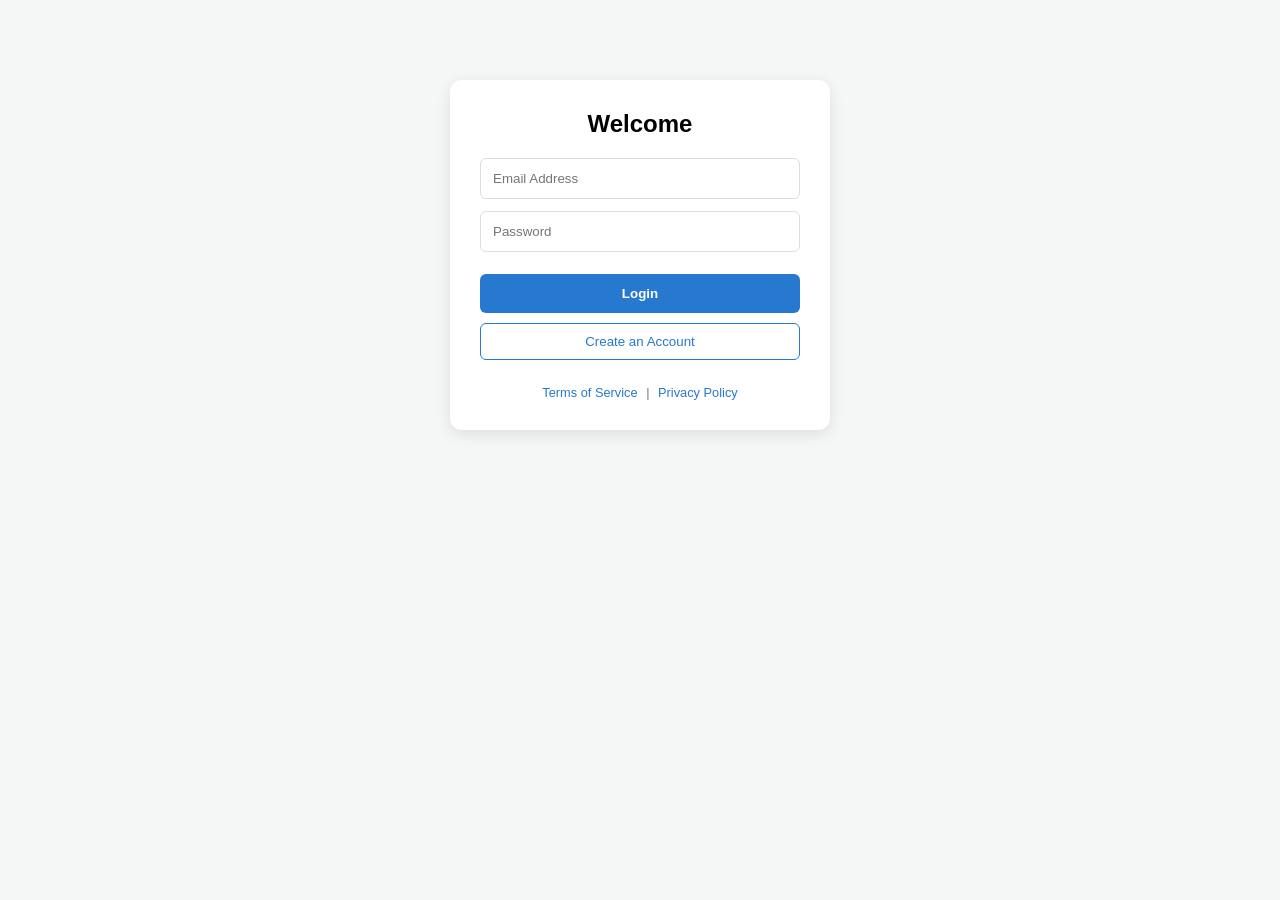
<file: public/index.html>
<!DOCTYPE html>
<html lang="en">
<head>
    <meta charset="UTF-8">
    <title>Login - LeadScanner Pro</title>
    <style>
        body { font-family: 'Segoe UI', sans-serif; display: flex; flex-direction: column; align-items: center; margin-top: 80px; background-color: #f4f7f6; }
        .form-container { background: white; padding: 30px; border-radius: 12px; box-shadow: 0 4px 15px rgba(0,0,0,0.1); width: 320px; }
        input { display: block; margin: 12px 0; padding: 12px; width: 100%; box-sizing: border-box; border: 1px solid #ddd; border-radius: 6px; }
        .btn-primary { width: 100%; padding: 12px; cursor: pointer; background: #2778cf; color: white; border: none; border-radius: 6px; font-weight: 600; margin-top: 10px; }
        .btn-secondary { width: 100%; padding: 10px; cursor: pointer; background: transparent; color: #2778cf; border: 1px solid #2778cf; border-radius: 6px; margin-top: 10px; }
        #responseMsg { text-align: center; font-size: 0.9em; margin-top: 15px; }
        .legal-footer { margin-top: 25px; font-size: 0.8rem; color: #777; text-align: center; }
        .legal-footer a { color: #2778cf; text-decoration: none; margin: 0 5px; }
        .legal-footer a:hover { text-decoration: underline; }
    </style>
</head>
<body>
    <div class="form-container">
        <h2 style="text-align: center; margin-top: 0;">Welcome</h2>
        <input type="email" id="email" placeholder="Email Address">
        <input type="password" id="password" placeholder="Password">
        <button id="submitBtn" class="btn-primary">Login</button>
        <button id="submitSignup" class="btn-secondary">Create an Account</button>
        <p id="responseMsg"></p>
        
        <div class="legal-footer">
            <a href="#">Terms of Service</a> | <a href="#">Privacy Policy</a>
        </div>
    </div>
    <script>
        document.getElementById('submitBtn').addEventListener('click', async () => {
            const payload = { 
                email: document.getElementById('email').value, 
                password: document.getElementById('password').value 
            };
            
            try {
                const response = await fetch('/login', {
                    method: 'POST', 
                    headers: { 'Content-Type': 'application/json' },
                    body: JSON.stringify(payload)
                });
                
                const data = await response.json();
                
                if (response.ok) {
                    localStorage.setItem('userId', data.userId);
                    localStorage.setItem('email', data.email);
                    window.location.href = 'search.html'; // Updated to redirect straight to the app
                } else {
                    document.getElementById('responseMsg').innerText = data.message;
                    document.getElementById('responseMsg').style.color = "red";
                }
            } catch (error) {
                console.error("Login Error:", error);
                document.getElementById('responseMsg').innerText = "Server error. Please try again.";
                document.getElementById('responseMsg').style.color = "red";
            }
        });

        document.getElementById('submitSignup').addEventListener('click', () => {
            window.location.href = 'signup.html';
        });
    </script>
</body>
</html>
</file>
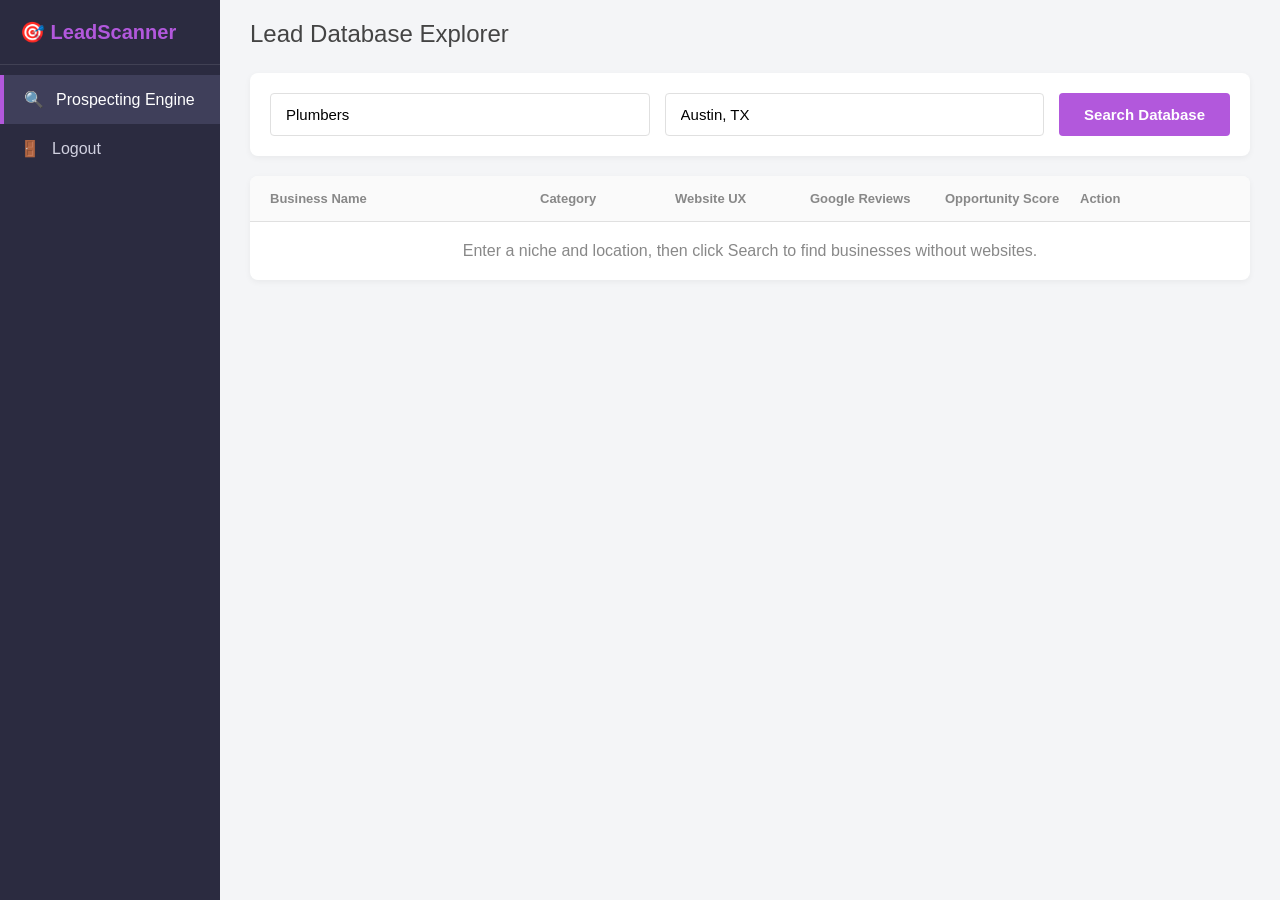
<file: public/search.html>
<!DOCTYPE html>
<html lang="en">
<head>
    <meta charset="UTF-8">
    <meta name="viewport" content="width=device-width, initial-scale=1.0">
    <title>Prospecting | LeadScanner Pro</title>
    <link rel="stylesheet" href="style.css">
</head>
<body>

    <aside class="sidebar">
        <div class="logo">🎯 LeadScanner</div>
        <a href="search.html" class="nav-item active"><span>🔍</span> Prospecting Engine</a>
        <a href="#" class="nav-item" onclick="localStorage.clear(); window.location.href='index.html'"><span>🚪</span> Logout</a>
    </aside>

    <main class="main-content">
        <header class="header">
            <h1>Lead Database Explorer</h1>
        </header>

        <div class="search-bar-container">
            <input type="text" id="search-keyword" class="search-input" placeholder="e.g. Plumbers, Dentists, Roofers..." value="Plumbers">
            <input type="text" id="search-location" class="search-input" placeholder="Location or Zip Code" value="Austin, TX">
            <button id="scan-btn" class="btn-primary">Search Database</button>
        </div>

        <div class="card">
            <div class="table-row table-header">
                <div>Business Name</div>
                <div>Category</div>
                <div>Website UX</div>
                <div>Google Reviews</div>
                <div>Opportunity Score</div>
                <div>Action</div>
            </div>

            <div id="results-container">
                <div style="padding: 20px; text-align: center; color: var(--text-muted);" id="placeholder-text">
                    Enter a niche and location, then click Search to find businesses without websites.
                </div>
            </div>
        </div>
    </main>

    <script>
        let currentPageToken = null;

        function resetSearch() {
            currentPageToken = null;
            const btn = document.getElementById('scan-btn');
            btn.innerText = "Search Database"; 
            btn.disabled = false;
        }

        document.getElementById('search-keyword').addEventListener('input', resetSearch);
        document.getElementById('search-location').addEventListener('input', resetSearch);

        document.getElementById('scan-btn').addEventListener('click', async () => {
            const keyword = document.getElementById('search-keyword').value;
            const location = document.getElementById('search-location').value;
            const btn = document.getElementById('scan-btn');
            const container = document.getElementById('results-container');

            btn.innerText = "Searching...";
            btn.disabled = true;

            if (!currentPageToken) {
                container.innerHTML = "<div style='padding: 20px; text-align: center;' id='loading-text'>Querying secure database...</div>";
            } else {
                const loadingDiv = document.createElement('div');
                loadingDiv.id = 'loading-text';
                loadingDiv.style = "padding: 20px; text-align: center;";
                loadingDiv.innerText = "Fetching next batch of leads...";
                container.appendChild(loadingDiv);
            }

            try {
                const userId = localStorage.getItem('userId'); 

                if (!userId) {
                    container.innerHTML = "<div style='padding: 20px; color: red;'>Authentication Error: Please log in.</div>";
                    return;
                }

                const requestBody = { keyword, location, userId };
                if (currentPageToken) {
                    requestBody.pageToken = currentPageToken;
                }

                const response = await fetch('/api/scan', {
                    method: 'POST',
                    headers: { 'Content-Type': 'application/json' },
                    body: JSON.stringify(requestBody)
                });

                const data = await response.json();

                if (response.status === 429) {
                    const loadingText = document.getElementById('loading-text');
                    if (loadingText) loadingText.remove();
                    
                    container.innerHTML = `
                        <div style="padding: 20px; text-align: center; color: var(--danger); font-weight: bold; font-size: 18px;">
                            🛑 ${data.message}
                        </div>`;
                    return; 
                }

                if (response.ok) {
                    const loadingText = document.getElementById('loading-text');
                    if (loadingText) loadingText.remove();

                    if (!currentPageToken && data.results) {
                        container.innerHTML = ""; 
                    }

                    if (!data.results || data.results.length === 0) {
                        const noMatchDiv = document.createElement('div');
                        noMatchDiv.style = "padding: 20px; text-align: center; color: var(--text-muted); font-style: italic;";
                        noMatchDiv.innerText = "No viable leads in this specific batch (they all had websites). Click search again to check the next batch!";
                        container.appendChild(noMatchDiv);
                    } else {
                        data.results.forEach(place => {
                            const row = document.createElement('div');
                            row.className = 'table-row';
                            
                            const name = place.displayName ? place.displayName.text : 'Unknown Business';
                            const address = place.formattedAddress || 'No Address Provided';
                            const category = place.primaryTypeDisplayName ? place.primaryTypeDisplayName.text : 'Business';
                            const rating = place.rating || 'N/A';
                            const reviewCount = place.userRatingCount || 0;
                            const websiteUxText = place.websiteUri ? 'Third-Party Link' : 'No Website Exists';

                            row.innerHTML = `
                                <div>
                                    <div style="font-weight: bold; color: var(--text-main); font-size: 14px;">${name}</div>
                                    <div style="font-size: 11px; color: var(--text-muted);">${address}</div>
                                </div>
                                <div><span style="background: #f0f0f5; padding: 3px 8px; border-radius: 4px;">${category}</span></div>
                                <div>
                                    <span style="color: var(--danger); font-weight: bold; font-size: 16px;">0/10</span>
                                    <div style="font-size: 10px;">${websiteUxText}</div>
                                </div>
                                <div>
                                    <span style="color: var(--success); font-weight: bold; font-size: 16px;">${rating}</span>
                                    <div style="font-size: 10px;">${reviewCount} Reviews</div>
                                </div>
                                <div><span style="background: #e8f5e9; color: #2e7d32; padding: 4px 10px; border-radius: 12px; font-weight: bold;">Grade: A+</span></div>
                                <div>
                                    <button class="btn-primary" style="padding: 5px 10px; font-size: 12px;" onclick="alert('Exporting data for ${name.replace(/'/g, "\\'")}...')">Export Lead</button>
                                </div>
                            `;
                            container.appendChild(row);
                        });
                    }

                    currentPageToken = data.nextPageToken || null;

                } else {
                    container.innerHTML = `<div style='padding: 20px; color: red;'>Error: ${data.message}</div>`;
                }
            } catch (error) {
                console.error("Fetch error:", error);
                container.innerHTML = "<div style='padding: 20px; color: red;'>Failed to connect to the server. Is your backend running?</div>";
            } finally {
                if (currentPageToken) {
                    const btn = document.getElementById('scan-btn');
                    btn.innerText = "Load Next 20 Results";
                    btn.disabled = false;
                } else {
                    const btn = document.getElementById('scan-btn');
                    btn.innerText = "End of Results";
                    btn.disabled = true;
                }
            }
        });
    </script>
</body>
</html>
</file>
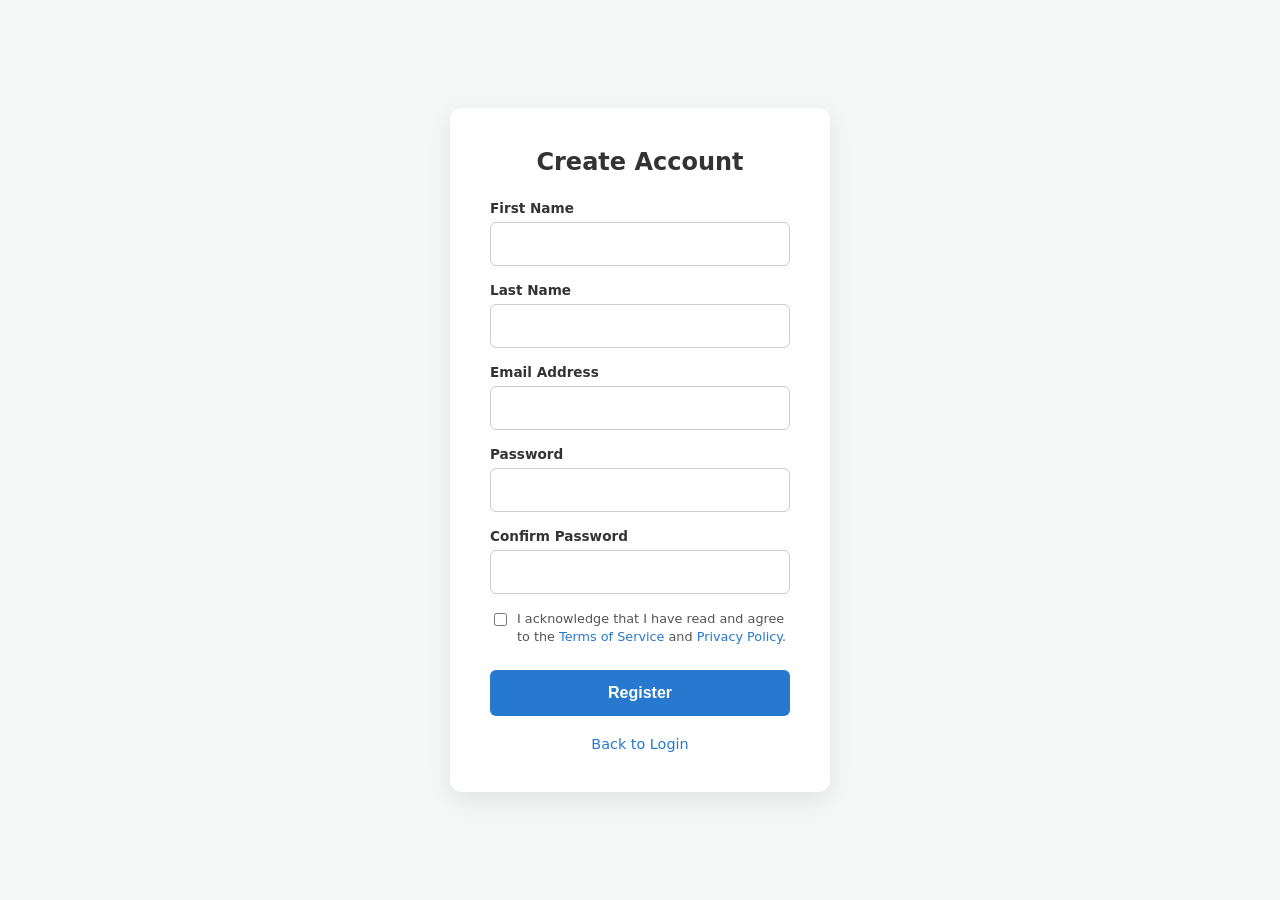
<file: public/signup.html>
<!DOCTYPE html>
<html lang="en">
<head>
    <meta charset="UTF-8">
    <meta name="viewport" content="width=device-width, initial-scale=1.0">
    <title>Sign Up - LeadScanner Pro</title>
    <style>
        :root {
            --primary-color: #2778cf;
            --primary-hover: #1b5b9e;
            --error-color: #dc3545;
            --text-color: #333;
            --border-color: #ccc;
            --bg-color: #f4f7f6;
        }

        body { 
            font-family: 'Segoe UI', system-ui, -apple-system, sans-serif; 
            display: flex; 
            flex-direction: column; 
            align-items: center; 
            justify-content: center;
            min-height: 100vh;
            margin: 0; 
            background-color: var(--bg-color); 
            color: var(--text-color);
        }

        .form-container { 
            background: white; 
            padding: 40px; 
            border-radius: 12px; 
            box-shadow: 0 8px 24px rgba(0,0,0,0.08); 
            width: 100%;
            max-width: 380px; 
            box-sizing: border-box;
        }

        h2 { margin-top: 0; margin-bottom: 24px; text-align: center; font-size: 1.5rem; }

        .input-group { margin-bottom: 16px; display: flex; flex-direction: column; }

        .label-error-wrapper { display: flex; justify-content: space-between; align-items: baseline; margin-bottom: 6px; }

        label { font-size: 0.85rem; font-weight: 600; }

        .error-message { color: var(--error-color); font-size: 0.75rem; font-weight: 500; opacity: 0; transition: opacity 0.2s ease; }
        .error-message.visible { opacity: 1; }

        input[type="text"], input[type="email"], input[type="password"] { 
            padding: 12px; width: 100%; box-sizing: border-box; border: 1px solid var(--border-color); 
            border-radius: 6px; font-size: 1rem; transition: border-color 0.2s, box-shadow 0.2s;
        }

        input:focus { outline: none; border-color: var(--primary-color); box-shadow: 0 0 0 3px rgba(39, 120, 207, 0.2); }
        input.invalid { border-color: var(--error-color); }
        input.invalid:focus { box-shadow: 0 0 0 3px rgba(220, 53, 69, 0.2); }

        /* Custom Checkbox Styles */
        .checkbox-group { display: flex; align-items: flex-start; margin-top: 10px; margin-bottom: 20px; position: relative; }
        .checkbox-group input[type="checkbox"] { width: auto; margin-right: 10px; margin-top: 3px; cursor: pointer; }
        .checkbox-group label { font-size: 0.8rem; font-weight: 400; color: #555; line-height: 1.4; }
        .checkbox-group label a { color: var(--primary-color); text-decoration: none; }
        .checkbox-group label a:hover { text-decoration: underline; }
        .checkbox-group .error-message { position: absolute; bottom: -18px; left: 24px; }

        .btn-primary { 
            width: 100%; padding: 14px; margin-top: 5px; cursor: pointer; 
            background: var(--primary-color); color: white; border: none; 
            border-radius: 6px; font-weight: 600; font-size: 1rem; transition: background 0.2s;
        }
        .btn-primary:hover { background: var(--primary-hover); }
        .btn-primary:disabled { background: #a0c4eb; cursor: not-allowed; }

        #globalResponseMsg { text-align: center; font-size: 0.9em; margin-top: 15px; font-weight: 500; }
        .global-error { color: var(--error-color); }
        .global-success { color: #28a745; }

        .back-link { display: block; text-align: center; margin-top: 20px; color: var(--primary-color); text-decoration: none; font-size: 0.9rem; font-weight: 500; }
        .back-link:hover { text-decoration: underline; }
    </style>
</head>
<body>
    <div class="form-container">
        <h2>Create Account</h2>
        
        <form id="signupForm" novalidate>
            
            <div class="input-group">
                <div class="label-error-wrapper">
                    <label for="firstname">First Name</label>
                    <span class="error-message" id="err-firstname">Required</span>
                </div>
                <input type="text" id="firstname" name="firstname" autocomplete="given-name">
            </div>

            <div class="input-group">
                <div class="label-error-wrapper">
                    <label for="lastname">Last Name</label>
                    <span class="error-message" id="err-lastname">Required</span>
                </div>
                <input type="text" id="lastname" name="lastname" autocomplete="family-name">
            </div>

            <div class="input-group">
                <div class="label-error-wrapper">
                    <label for="newEmail">Email Address</label>
                    <span class="error-message" id="err-newEmail">Enter a valid email</span>
                </div>
                <input type="email" id="newEmail" name="email" autocomplete="email">
            </div>

            <div class="input-group">
                <div class="label-error-wrapper">
                    <label for="newPassword">Password</label>
                    <span class="error-message" id="err-newPassword">Min 8 chars, 1 number</span>
                </div>
                <input type="password" id="newPassword" name="password" autocomplete="new-password">
            </div>

            <div class="input-group">
                <div class="label-error-wrapper">
                    <label for="confirmPassword">Confirm Password</label>
                    <span class="error-message" id="err-confirmPassword">Passwords must match</span>
                </div>
                <input type="password" id="confirmPassword" name="confirmPassword" autocomplete="new-password">
            </div>

            <div class="checkbox-group">
                <input type="checkbox" id="legalTerms" name="legalTerms">
                <label for="legalTerms">I acknowledge that I have read and agree to the <a href="#">Terms of Service</a> and <a href="#">Privacy Policy</a>.</label>
                <span class="error-message" id="err-legalTerms">You must agree to continue.</span>
            </div>

            <button type="submit" id="registerBtn" class="btn-primary">Register</button>
        </form>

        <div id="globalResponseMsg"></div>
        
        <a href="index.html" class="back-link">Back to Login</a>
    </div>
    
    <script>
        document.getElementById('signupForm').addEventListener('submit', async (e) => {
            e.preventDefault(); 

            document.querySelectorAll('.error-message').forEach(el => el.classList.remove('visible'));
            document.querySelectorAll('input').forEach(el => el.classList.remove('invalid'));
            const globalMsg = document.getElementById('globalResponseMsg');
            globalMsg.textContent = "";
            globalMsg.className = "";

            const firstName = document.getElementById('firstname').value.trim();
            const lastName = document.getElementById('lastname').value.trim();
            const email = document.getElementById('newEmail').value.trim();
            const pass = document.getElementById('newPassword').value;
            const confirm = document.getElementById('confirmPassword').value;
            const termsAgreed = document.getElementById('legalTerms').checked;

            let isValid = true;

            const showError = (inputId, message) => {
                const errSpan = document.getElementById(`err-${inputId}`);
                const inputEl = document.getElementById(inputId);
                errSpan.textContent = message;
                errSpan.classList.add('visible');
                inputEl.classList.add('invalid');
                isValid = false;
            };

            if (!firstName) showError('firstname', 'First name required');
            if (!lastName) showError('lastname', 'Last name required');
            
            const emailRegex = /^[^\s@]+@[^\s@]+\.[^\s@]+$/;
            if (!email || !emailRegex.test(email)) {
                showError('newEmail', 'Valid email required');
            }

            const passRegex = /^(?=.*\d).{8,}$/;
            if (!passRegex.test(pass)) {
                showError('newPassword', 'Min 8 chars & 1 number');
            }

            if (pass !== confirm) {
                showError('confirmPassword', 'Passwords do not match');
            }

            // Validating the Checkbox
            if (!termsAgreed) {
                showError('legalTerms', 'You must agree to the terms to register.');
            }

            if (!isValid) return; 

            const submitBtn = document.getElementById('registerBtn');
            submitBtn.disabled = true;
            submitBtn.textContent = 'Registering...';

            try {
                const response = await fetch('/register', {
                    method: 'POST', 
                    headers: { 'Content-Type': 'application/json' },
                    body: JSON.stringify({ 
                        firstName: firstName,
                        lastName: lastName,
                        email: email, 
                        password: pass 
                    })
                });
                
                if (response.ok) {
                    globalMsg.textContent = "Account created successfully! Redirecting...";
                    globalMsg.classList.add('global-success');
                    setTimeout(() => {
                        window.location.href = 'index.html';
                    }, 1500);
                } else {
                    const data = await response.json();
                    globalMsg.textContent = data.message || "Registration failed. Please try again.";
                    globalMsg.classList.add('global-error');
                    submitBtn.disabled = false;
                    submitBtn.textContent = 'Register';
                }
            } catch (error) {
                globalMsg.textContent = "A network error occurred. Please try again.";
                globalMsg.classList.add('global-error');
                submitBtn.disabled = false;
                submitBtn.textContent = 'Register';
            }
        });
    </script>
</body>
</html>
</file>
<file: public/style.css>
:root {
    --sidebar-bg: #2b2b40;
    --sidebar-hover: #3f3f5a;
    --bg-color: #f4f5f7;
    --card-bg: #ffffff;
    --text-main: #333333;
    --text-muted: #888888;
    --purple-accent: #b258dc;
    --border-color: #e0e0e0;
    --success: #00a651;
    --warning: #f57c00;
    --danger: #d32f2f;
}

* {
    box-sizing: border-box;
    margin: 0;
    padding: 0;
    font-family: 'Segoe UI', Tahoma, Geneva, Verdana, sans-serif;
}

body {
    background-color: var(--bg-color);
    color: var(--text-main);
    display: flex;
    height: 100vh;
    overflow: hidden;
}

/* Sidebar Navigation */
.sidebar {
    width: 220px;
    background-color: var(--sidebar-bg);
    display: flex;
    flex-direction: column;
    color: white;
    flex-shrink: 0;
}

.logo {
    padding: 20px;
    font-size: 20px;
    font-weight: bold;
    color: var(--purple-accent);
    border-bottom: 1px solid rgba(255,255,255,0.1);
    margin-bottom: 10px;
}

.nav-item {
    padding: 15px 20px;
    display: flex;
    align-items: center;
    gap: 12px;
    color: #d1d1e0;
    text-decoration: none;
    transition: 0.2s;
}

.nav-item:hover, .nav-item.active {
    background-color: var(--sidebar-hover);
    color: white;
    border-left: 4px solid var(--purple-accent);
}

/* Main Content Area */
.main-content {
    flex: 1;
    display: flex;
    flex-direction: column;
    overflow-y: auto;
    padding: 20px 30px;
}

/* Header Styling */
.header {
    display: flex;
    justify-content: space-between;
    align-items: center;
    margin-bottom: 25px;
}

.header h1 {
    font-size: 24px;
    font-weight: normal;
    color: #444;
}

/* Generic Cards */
.card {
    background-color: var(--card-bg);
    border-radius: 8px;
    box-shadow: 0 2px 6px rgba(0,0,0,0.05);
    margin-bottom: 20px;
    overflow: hidden;
}

.card-header {
    padding: 15px 20px;
    border-bottom: 1px solid var(--border-color);
    font-weight: 600;
    display: flex;
    align-items: center;
    justify-content: space-between;
}

/* Buttons */
.btn-primary {
    background-color: var(--purple-accent);
    color: white;
    border: none;
    padding: 10px 25px;
    border-radius: 4px;
    font-size: 15px;
    font-weight: bold;
    cursor: pointer;
    text-decoration: none;
    display: inline-block;
}

.btn-action {
    padding: 6px 12px;
    border: 1px solid var(--purple-accent);
    color: var(--purple-accent);
    background: transparent;
    border-radius: 4px;
    cursor: pointer;
    font-weight: bold;
    font-size: 12px;
    text-align: center;
    text-decoration: none;
    display: inline-block;
    width: 100%;
}

.btn-action:hover {
    background: var(--purple-accent);
    color: white;
}

/* Search Page Specifics */
.search-bar-container {
    display: flex;
    gap: 15px;
    background: white;
    padding: 20px;
    border-radius: 8px;
    box-shadow: 0 2px 6px rgba(0,0,0,0.05);
    margin-bottom: 20px;
}

.search-input {
    flex: 1;
    padding: 12px 15px;
    border: 1px solid var(--border-color);
    border-radius: 4px;
    font-size: 15px;
}

.table-row {
    display: grid;
    grid-template-columns: 2fr 1fr 1fr 1fr 1fr 150px;
    padding: 15px 20px;
    border-bottom: 1px solid var(--border-color);
    align-items: center;
    font-size: 13px;
    background: white;
}

.table-header {
    background: #fafafa;
    font-weight: bold;
    color: var(--text-muted);
}

/* Kanban / Pipeline Specifics */
.kanban-board {
    display: flex;
    gap: 20px;
    height: calc(100vh - 120px);
}

.kanban-column {
    flex: 1;
    background: #eef0f5;
    border-radius: 8px;
    padding: 15px;
    display: flex;
    flex-direction: column;
    gap: 15px;
}

.kanban-card {
    background: white;
    padding: 15px;
    border-radius: 6px;
    box-shadow: 0 1px 3px rgba(0,0,0,0.1);
    border-left: 4px solid var(--warning);
}

/* Audit Detail Specifics */
.audit-grid {
    display: grid;
    grid-template-columns: repeat(3, 1fr);
    gap: 20px;
}

.metric-card {
    padding: 20px;
    border-radius: 8px;
    background: white;
    box-shadow: 0 2px 6px rgba(0,0,0,0.05);
    text-align: center;
    border-top: 4px solid var(--border-color);
}

.metric-card.bad { border-top-color: var(--danger); }
.metric-card.good { border-top-color: var(--success); }

.score-circle {
    width: 80px; height: 80px;
    border-radius: 50%;
    display: flex; justify-content: center; align-items: center;
    font-size: 24px; font-weight: bold;
    margin: 15px auto;
}
.score-circle.bad { background: #ffebee; color: var(--danger); }
.score-circle.good { background: #e8f5e9; color: var(--success); }
</file>
